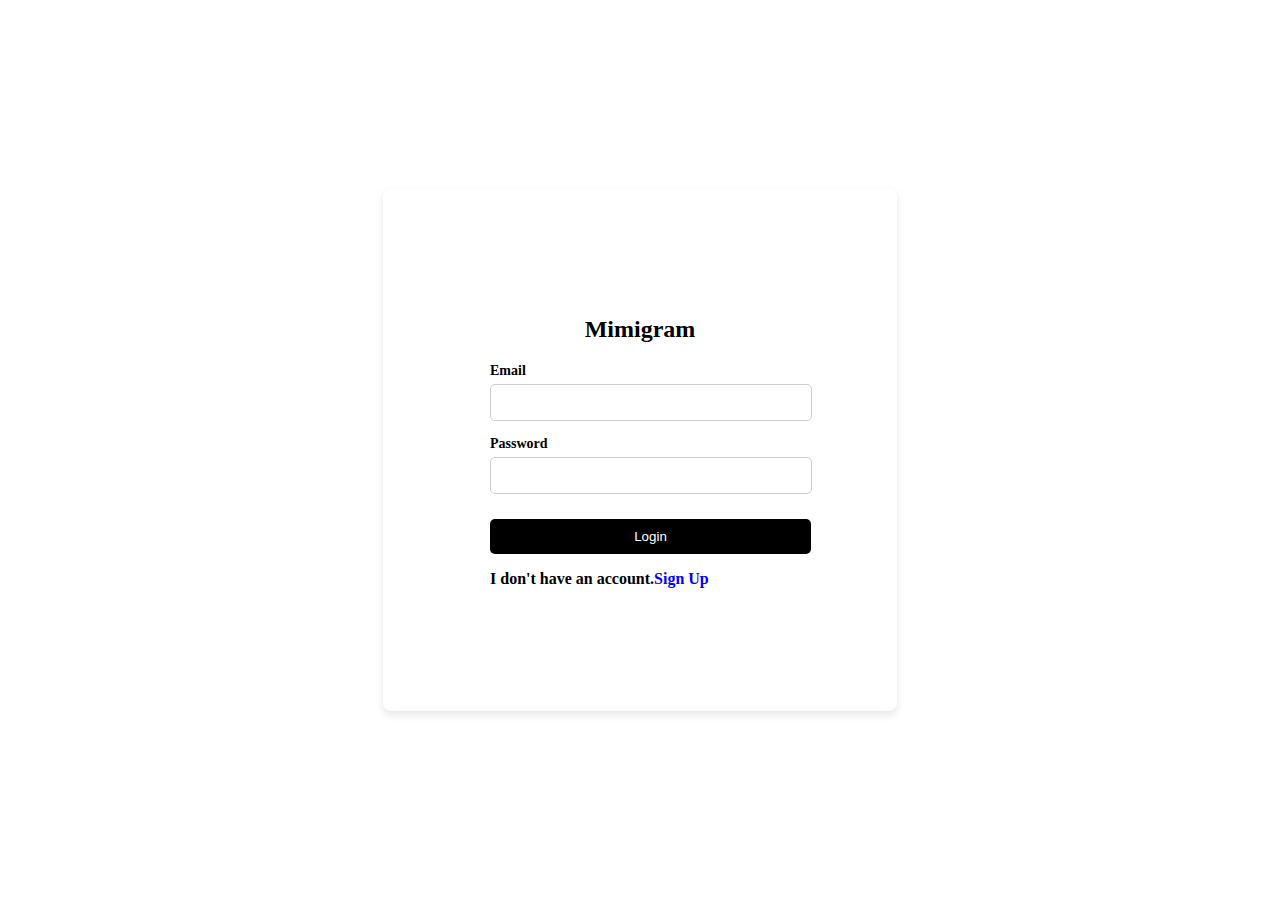
<file: index.html>
<!DOCTYPE html>
<html lang="en">
<head>
    <meta charset="UTF-8">
    <meta name="viewport" content="width=device-width, initial-scale=1.0">
    <title>Login Page</title>
    <link rel="stylesheet" href="style.css">
</head>
<body>

    <div class="login-container">
        <h2>Mimigram</h2>
        <form id="loginForm">

            <label for="email">Email</label>
            <input type="text" id="email" name="email" required>

            <label for="password">Password</label>
            <input type="password" id="password" name="password" required>

            <button type="submit">Login</button>
        </form>
        <p id="error-message"></p>
        <p>I don't have an account.<a href="home.html">Sign Up</a></p>
    </div>

    <script src="home.js"></script>
</body>
</html>
</file>
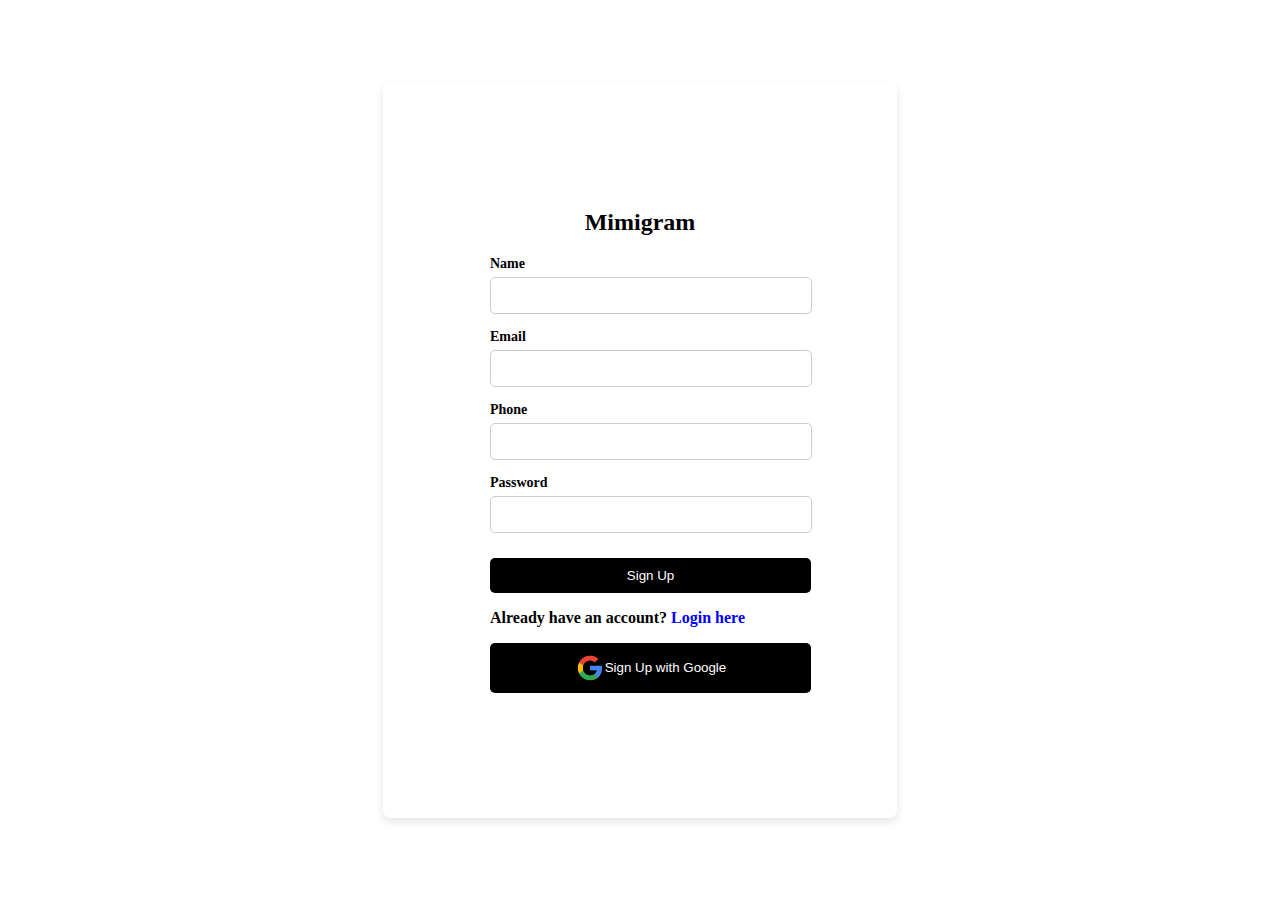
<file: home.html>
<!DOCTYPE html>
<html lang="en">
<head>
    <meta charset="UTF-8">
    <meta name="viewport" content="width=device-width, initial-scale=1.0">
    <title>Sign Up</title>
    <link rel="stylesheet" href="style.css">
    <script src="https://www.google.com/recaptcha/api.js" async defer></script>
</head>
<body>
    <div class="login-container">
        <h2>Mimigram</h2>
        <form id="signupForm" onsubmit="signup(event)">
            <label for="name">Name</label>
            <input type="text" id="signupNameField" name="name" required>
            
            <label for="email">Email</label>
            <input type="text" id="signupEmailField" name="email" required>

            <label for="phone">Phone</label>
            <input type="text" id="signupPhoneField" name="phone" required>

            <label for="password">Password</label>
            <input type="password" id="signupPasswordField" name="password" required>

            <p id="error-message" style="color: red; display: none;"></p>
        <div class="g-recaptcha" data-sitekey="6LcdjuoqAAAAAAu51foOBClqkTkLspb3Bi8b3rqX"></div>

            <button type="submit">Sign Up</button>
        </form>
        <p>Already have an account? <a href="index.html">Login here</a></p>
        <button class="google">
            <img width="30px" src="google.png" alt="google"> Sign Up with Google 
        </button>
        <br>
    </div>

    <script src="home.js"></script>
</body>
</html>
</file>
<file: style.css>
body {
    font-weight: bold;
    background-color: #fff;
    display: flex;
    justify-content: center;
    align-items: center;
    height: 100vh;
    margin: 0;
}

.login-container {
    background-color: #fff;
    padding: 107px;
    border-radius: 8px;
    box-shadow: 0 4px 8px rgba(0, 0, 0, 0.1);
    width: 300px;
}

h2 {
    text-align: center;
    margin-bottom: 20px;
    font-family:Georgia, 'Times New Roman', Times, serif;
}

label {
    font-size: 14px;
    margin-bottom: 5px;
    display: block;
}

input {
    width: 100%;
    padding: 10px;
    margin-bottom: 15px;
    border: 1px solid #ccc;
    border-radius: 5px;
}

button {
    width: 107%;
    padding: 10px;
    background-color: #fff;
    color: #fff;
    border: none;
    border-radius: 5px;
    cursor: pointer;
}

button{
    background-color: #000;
    margin-top: 10px;
}
a{
    text-decoration: none;
    color: blue
}

#error-message {
    color: red;
    font-size: 14px;
    text-align: center;
}
.google{
    display: flex;
    justify-content: center;
    align-items: center;

}
</file>
